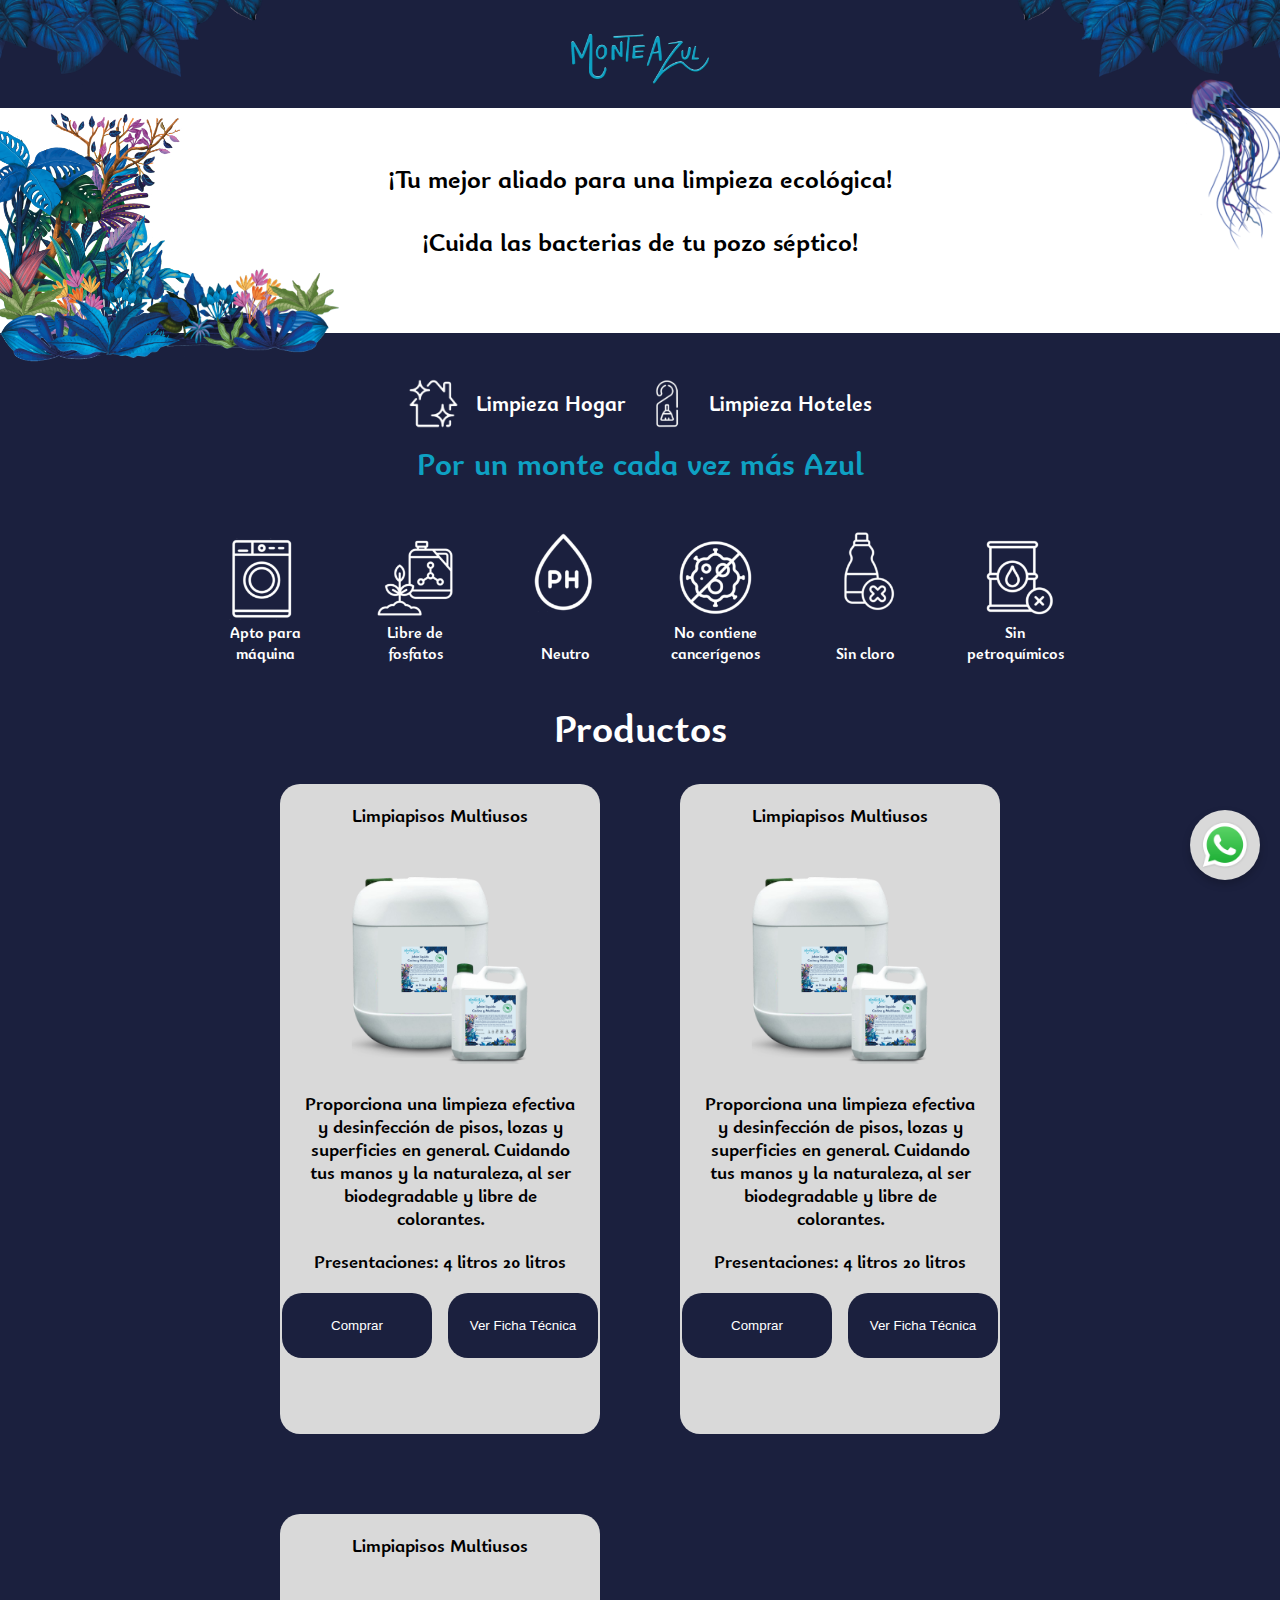
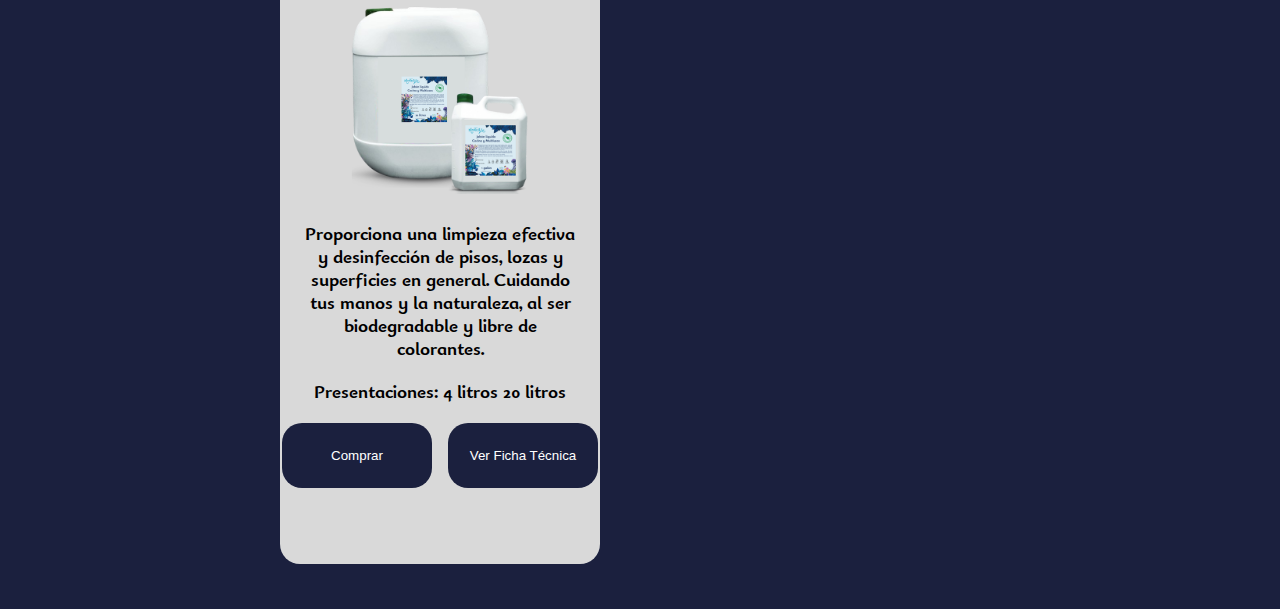
<file: docs/index.html>
<!DOCTYPE html>
<html lang="en">
  <head>
    <meta charset="UTF-8" />
    <meta name="viewport" content="width=device-width, initial-scale=1.0" />
    <title>MonteAzul</title>
    <link rel="stylesheet" href="./styles/styles.css" />
  </head>
  <body>
    <header>
      <img
        class="blue-plant-left"
        src="images/blue-plant-01.png"
        alt="blue-plant"
      />
      <img
        class="blue-plant-right flipX"
        src="images/blue-plant-01.png"
        alt="blue-plant"
      />
      <img class="logo" src="images/logo.png" alt="Title Image" />
    </header>
    <div class="main-content">
      <img class="jellyfish" src="images/jellyfish.png" alt="jellfish" />
      <img class="big-bush" src="images/big-bush.png" alt="big-bush" />
      <img class="long-bush" src="images/long-bush.png" alt="long-bush" />
      <img class="long-bush flipX" src="images/long-bush.png" alt="long-bush" />
      <div class="text-container">
        <h2>¡Tu mejor aliado para una limpieza ecológica!</h2>
        <h3>¡Cuida las bacterias de tu pozo séptico!</h3>
      </div>
    </div>
    <div class="slogan-container">
      <div class="slogan-content">
        <div class="icon-with-text">
          <img
            class="icon"
            src="images/icons/limpieza-hogar.png"
            alt="jellfish"
          />
          <h3>Limpieza Hogar</h3>
        </div>
        <div class="icon-with-text">
          <img
            class="icon"
            src="images/icons/limpieza-hoteles.png"
            alt="jellfish"
          />
          <h3>Limpieza Hoteles</h3>
        </div>
      </div>

      <h3>Por un monte cada vez más Azul</h3>
    </div>
    <div class="properties-content">
      <div class="property">
        <img
          class="icon"
          src="images/icons/apto-para-maquina.png"
          alt="jellfish"
        />
        <h4>Apto para <br />máquina</h4>
      </div>
      <div class="property">
        <img
          class="icon"
          src="images/icons/libre-de-fosfatos.png"
          alt="jellfish"
        />
        <h4>Libre de<br />fosfatos</h4>
      </div>
      <div class="property">
        <img class="icon" src="images/icons/neutro.png" alt="jellfish" />
        <h4>Neutro</h4>
      </div>
      <div class="property">
        <img
          class="icon"
          src="images/icons/no-cancerigenos.png"
          alt="jellfish"
        />
        <h4>No contiene <br />cancerígenos</h4>
      </div>
      <div class="property">
        <img class="icon" src="images/icons/sin-cloro.png" alt="jellfish" />
        <h4>Sin cloro</h4>
      </div>
      <div class="property">
        <img
          class="icon"
          src="images/icons/sin-petroquimicos.png"
          alt="jellfish"
        />
        <h4>Sin <br />petroquímicos</h4>
      </div>
    </div>
    <div class="products-container">
      <h3>Productos</h3>
      <div class="products-content">
        <div class="product-card">
          <h3>Limpiapisos Multiusos</h3>
          <img src="images/product.png" alt="product" />
          <h3>
            Proporciona una limpieza efectiva y desinfección de pisos, lozas y
            superficies en general. Cuidando tus manos y la naturaleza, al ser
            biodegradable y libre de colorantes.
          </h3>
          <h3>Presentaciones: 4 litros 20 litros</h3>
          <div class="horizontal-options">
            <button class="buy-product-button">Comprar</button>
            <button class="details-product-button">Ver Ficha Técnica</button>
          </div>
        </div>
        <div class="product-card">
          <h3>Limpiapisos Multiusos</h3>
          <img src="images/product.png" alt="product" />
          <h3>
            Proporciona una limpieza efectiva y desinfección de pisos, lozas y
            superficies en general. Cuidando tus manos y la naturaleza, al ser
            biodegradable y libre de colorantes.
          </h3>
          <h3>Presentaciones: 4 litros 20 litros</h3>
          <div class="horizontal-options">
            <button class="buy-product-button">Comprar</button>
            <button class="details-product-button">Ver Ficha Técnica</button>
          </div>
        </div>
        <div class="product-card">
          <h3>Limpiapisos Multiusos</h3>
          <img src="images/product.png" alt="product" />
          <h3>
            Proporciona una limpieza efectiva y desinfección de pisos, lozas y
            superficies en general. Cuidando tus manos y la naturaleza, al ser
            biodegradable y libre de colorantes.
          </h3>
          <h3>Presentaciones: 4 litros 20 litros</h3>
          <div class="horizontal-options">
            <button class="buy-product-button">Comprar</button>
            <button class="details-product-button">Ver Ficha Técnica</button>
          </div>
        </div>
      </div>
    </div>

    <!-- Floating Button -->
    <a href="https://wa.me/573183102727" target="_blank" class="floating-btn">
      <img src="images/icons/whatsapp.png" alt="Floating Button Icon" />
    </a>

    <script>
      document.querySelectorAll(".buy-product-button").forEach((button) => {
        button.addEventListener("click", function () {
          window.open(
            "https://www.montekistan.com/jabon-cocina-multiusos-20-litros",
            "_blank"
          );
        });
      });

      document.querySelectorAll(".details-product-button").forEach((button) => {
        button.addEventListener("click", function () {
          window.open(
            "https://www.montekistan.com/jabon-cocina-multiusos-20-litros",
            "_blank"
          );
        });
      });
    </script>
  </body>
</html>
</file>
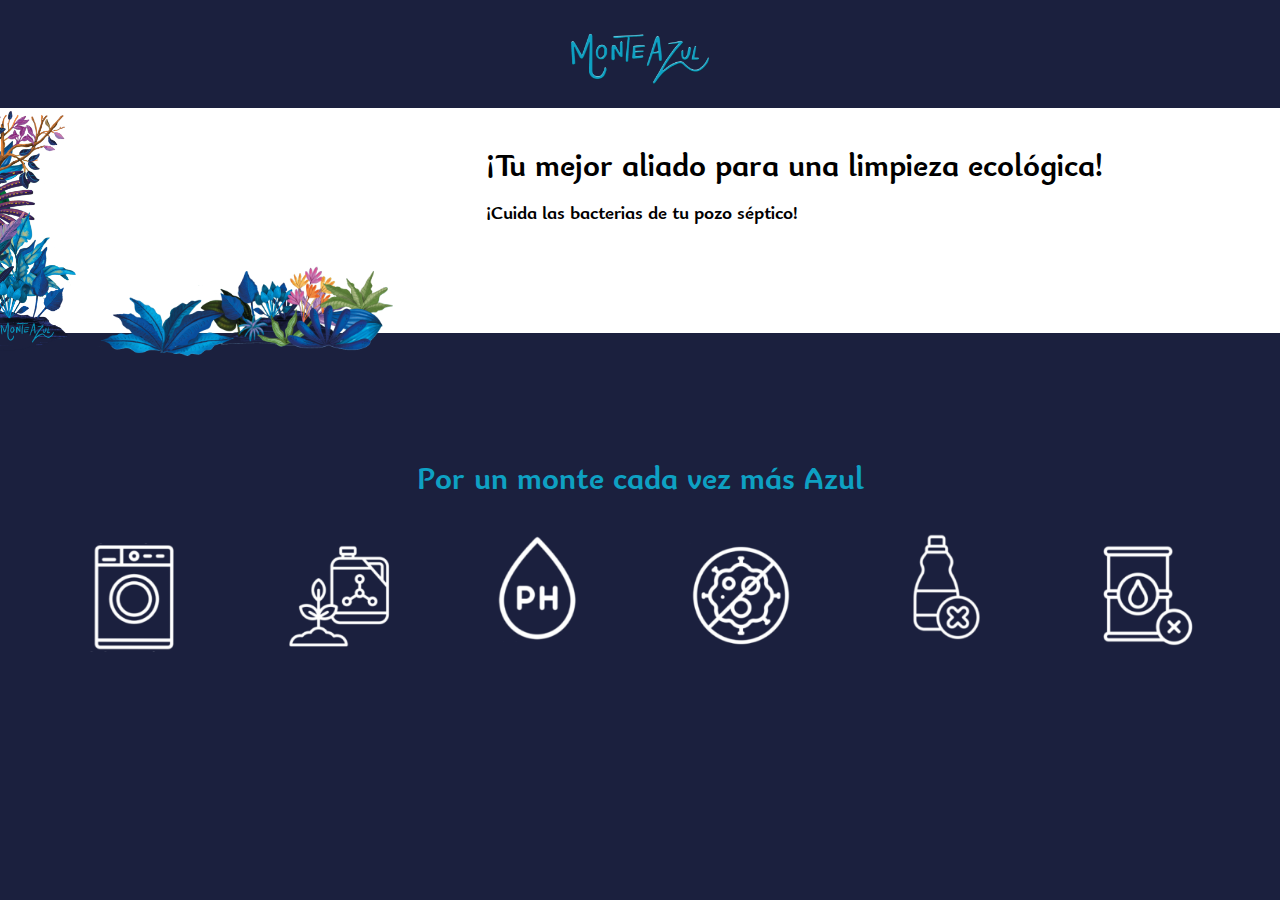
<file: main.html>
<!DOCTYPE html>
<html lang="en">
  <head>
    <meta charset="UTF-8" />
    <meta name="viewport" content="width=device-width, initial-scale=1.0" />
    <title>MonteAzul</title>
    <link rel="stylesheet" href="./styles/styles.css" />
  </head>
  <body>
    <header>
      <img
        class="blue-plant-left"
        src="images/blue-plant-01.png"
        alt="blue-plant"
      />
      <img
        class="blue-plant-right flipX"
        src="images/blue-plant-01.png"
        alt="blue-plant"
      />
      <img class="logo" src="images/logo.png" alt="Title Image" />
    </header>
    <div class="main-content">
      <img class="jellyfish" src="images/jellyfish.png" alt="jellfish" />
      <img class="big-bush" src="images/big-bush.png" alt="big-bush" />
      <img class="long-bush" src="images/long-bush.png" alt="long-bush" />
      <img class="long-bush flipX" src="images/long-bush.png" alt="long-bush" />
      <div class="text-container">
        <h2>¡Tu mejor aliado para una limpieza ecológica!</h2>
        <h3>¡Cuida las bacterias de tu pozo séptico!</h3>
      </div>
    </div>
    <div class="slogan-content">
      <h3>Por un monte cada vez más Azul</h3>
    </div>
    <div class="properties-content">
      <img
        class="icon"
        src="images/icons/apto-para-maquina.png"
        alt="jellfish"
      />
      <img
        class="icon"
        src="images/icons/libre-de-fosfatos.png"
        alt="libre-de-fosfatos"
      />
      <img class="icon" src="images/icons/neutro.png" alt="neutro" />
      <img
        class="icon"
        src="images/icons/no-cancerigenos.png"
        alt="no-cancerigenos"
      />
      <img class="icon" src="images/icons/sin-cloro.png" alt="sin-cloro" />
      <img
        class="icon"
        src="images/icons/sin-petroquimicos.png"
        alt="sin-petroquimicos"
      />
    </div>
  </body>
</html>
</file>
<file: docs/styles/styles.css>
@font-face {
  font-family: "Bainsley";
  src: url("../fonts/Bainsley_Bold.woff2") format("woff2");
  font-weight: bold;
  font-style: normal;
}

@font-face {
  font-family: "Bainsley";
  src: url("../fonts/Bainsley_Bold_Italic.woff2") format("woff2");
  font-weight: bold;
  font-style: italic;
}

@font-face {
  font-family: "Bainsley";
  src: url("../fonts/Bainsley_Italic.woff2") format("woff2");
  font-weight: normal;
  font-style: italic;
}

@font-face {
  font-family: "Bainsley";
  src: url("../fonts/Bainsley_Roman.woff2") format("woff2");
  font-weight: normal;
  font-style: normal;
}

html,
body {
  border: 0;
  margin: 0;
  padding: 0;
  overflow-x: hidden;
  font-family: "Bainsley", sans-serif;
}

body {
  background-color: #1b203e;
}

header {
  position: relative; /* 👈 needed for absolute children */
  height: 12vh;
  display: flex;
  align-items: center;
  flex-direction: column;
  overflow: hidden; /* 👈 prevent children from overflowing */
}

header .logo {
  width: auto;
  height: 6vh;
  margin-top: 3.5vh;
}

header .blue-plant-left {
  position: absolute;
  top: -10vh;
  left: 0;
  transform: translateX(-35vw); /* 👈 replaces left: -35vw */
  height: 19vh;
  width: auto;
}

header .blue-plant-right {
  position: absolute;
  top: -10vh;
  right: 0;
  transform: translateX(32.5vw) scaleX(-1);
  height: 19vh;
  width: auto;
}

.main-content {
  position: relative;
  background-color: white;
  height: 25vh;
  width: 100%;
  /* overflow: hidden; */
  overflow-x: clip;
}

.main-content .text-container {
  display: flex;
  flex-direction: column;
  padding-left: 38vw;
  padding-right: 0vw;
  padding-top: 3vh;
  gap: 1rem;
}

.main-content .text-container h2 {
  font-size: clamp(1.2rem, 2vw, 3rem);
  font-weight: bold;
  line-height: 1.2;
  color: #000000;
  margin: 0;
}

.main-content .text-container h3 {
  font-size: clamp(1.2rem, 2vw, 2rem);
  font-weight: bold;
  line-height: 1.2;
  color: #000000;
  margin: 0;
}

.main-content .jellyfish {
  position: absolute;
  top: -4vh;
  right: 0;
  transform: translateX(6vw); /* 👈 replaces right: -6vw */
  height: 15vh;
  width: auto;
}

.main-content .big-bush {
  position: absolute;
  bottom: -3vh;
  left: 0;
  transform: translateX(-12vw); /* 👈 replaces left: -12vw */
  height: 29.5vh;
  width: auto;
}

.main-content .long-bush {
  position: absolute;
  bottom: -2.5vh;
  left: 5vw;
  height: 10vh;
  width: auto;
}

.main-content .long-bush.flipX {
  right: 0;
  transform: translateX(47vw) scaleX(-1); /* 👈 replaces right: -47vw + flip */
  left: auto; /* keep left unset */
}

.slogan-container {
  height: auto;
  text-align: center;
  padding-top: 5vh;
  justify-content: center;
  display: flex;
  flex-direction: column;
  gap: 1rem;
  margin-bottom: 20px;
}

.slogan-content {
  display: flex;
  flex-direction: row;
  margin: auto;
  width: fit-content;
  gap: 1rem;
}

.slogan-content .icon {
  width: 10vw;
  height: auto;
}

.icon-with-text {
  display: flex;
  flex-direction: row;
  text-align: center;
  align-items: center;
  gap: 1rem;
}

.icon-with-text h3 {
  font-size: 15px !important;
  color: white !important;
}

.slogan-container h3 {
  font-size: clamp(1.5rem, 2.5vw, 3rem);
  font-weight: bold;
  line-height: 1.2;
  color: #0ea1c3;
  margin: 0;
}

.properties-content {
  display: grid;
  grid-template-columns: repeat(auto-fit, minmax(120px, 1fr));
  align-items: center;
  width: fit-content;
  margin: auto;
  padding-bottom: 50px;
}

.properties-content .property {
  display: flex;
  flex-direction: column;
  position: relative;
  text-align: center;
  align-items: center;
}

.properties-content .property h4 {
  color: white;
  height: fit-content;
  margin: auto;
  position: absolute;
  bottom: -10px;
}

.properties-content .icon {
  width: 100%;
  height: auto;
  object-fit: contain;
  margin: auto;
}

.products-container {
  display: flex;
  flex-direction: column;
  margin: auto;
  text-align: center;
  align-items: center;
  padding-bottom: 5vh;
  gap: 2rem;
}

.products-container h3 {
  font-size: clamp(2.5rem, 2.5vw, 3rem);
  font-weight: bold;
  line-height: 1.2;
  color: #ffffff;
  margin: 0;
}

.products-content {
  display: flex;
  flex-direction: column;
  gap: 2rem;
}

.product-card {
  height: 650px;
  width: 85vw;
  background-color: #d9d9d9;
  border-radius: 20px;
}

.product-card img {
  margin-top: 20px;
  width: 80%;
  height: auto;
}

.product-card h3 {
  font-size: clamp(1rem, 1.5vw, 2rem);
  font-weight: light;
  line-height: 1.2;
  color: #000000;
  margin: 20px;
}

.product-card .horizontal-options {
  display: flex;
  flex-direction: row;
  gap: 1rem;
  text-align: center;
  align-items: center;
  margin: auto;
  width: fit-content;
}

.horizontal-options button {
  height: 65px;
  width: 150px;
  background-color: #1b203e;
  color: white;
  border-radius: 20px;
  border-color: #1b203e;
  border-style: hidden;
}

/* Floating Button */
.floating-btn {
  position: fixed;
  bottom: 20px;
  right: 20px;
  background-color: #d9d9d9;
  color: white;
  border: none;
  border-radius: 50%;
  /* padding: 15px; */
  width: 70px;
  height: 70px;
  display: flex;
  justify-content: center;
  align-items: center;
  box-shadow: 0 4px 8px rgba(0, 0, 0, 0.2);
  cursor: pointer;
  transition: transform 0.3s ease, background-color 0.3s ease;
  z-index: 1000;
  text-decoration: none;
}

.floating-btn:hover {
  background-color: #1b203e;
  transform: scale(1.1);
}

.floating-btn img {
  width: 75%;
  height: auto;
}

/* HELPERS */
.flipX {
  -webkit-transform: scaleX(-1);
  transform: scaleX(-1);
}

@media (min-width: 801px) {
  header .blue-plant-left {
    top: -8vh;
    left: 0;
    transform: translateX(-6vw);
  }

  header .blue-plant-right {
    top: -8vh;
    right: 0;
    transform: translateX(6vw) scaleX(-1);
  }

  .main-content .big-bush {
    bottom: -30px;
    transform: translateX(-3vw);
  }

  .main-content .long-bush {
    bottom: -25px;
    left: 10px;
  }

  .main-content .text-container {
    padding-left: 0;
    padding-right: 0;
    align-items: center;
    padding-top: 6.25vh;
    gap: 2rem;
  }

  .main-content .jellyfish {
    transform: translateX(1.25vw);
    height: 25vh;
    top: -7vh;
  }

  .slogan-content .icon {
    width: 4vw;
  }

  .icon-with-text h3 {
    font-size: 22px !important;
  }

  .properties-content {
    grid-template-columns: 150px 150px 150px 150px 150px 150px;
    align-items: center;
    width: fit-content;
    margin: auto;
  }

  .products-content {
    display: grid;
    grid-template-columns: 25vw 25vw;
    gap: 5rem;
  }

  .product-card {
    height: 650px;
    width: 25vw;
  }

  .product-card img {
    width: 200px;
  }
}
</file>
<file: styles/styles.css>
@font-face {
  font-family: "Bainsley";
  src: url("../fonts/Bainsley_Bold.woff2") format("woff2");
  font-weight: bold;
  font-style: normal;
}

@font-face {
  font-family: "Bainsley";
  src: url("../fonts/Bainsley_Bold_Italic.woff2") format("woff2");
  font-weight: bold;
  font-style: italic;
}

@font-face {
  font-family: "Bainsley";
  src: url("../fonts/Bainsley_Italic.woff2") format("woff2");
  font-weight: normal;
  font-style: italic;
}

@font-face {
  font-family: "Bainsley";
  src: url("../fonts/Bainsley_Roman.woff2") format("woff2");
  font-weight: normal;
  font-style: normal;
}

html,
body {
  border: 0;
  margin: 0;
  padding: 0;
  overflow-x: hidden;
  font-family: "Bainsley", sans-serif;
}

body {
  background-color: #1b203e;
}

header {
  position: relative; /* 👈 needed for absolute children */
  height: 12vh;
  display: flex;
  align-items: center;
  flex-direction: column;
  overflow: hidden; /* 👈 prevent children from overflowing */
}

header .logo {
  width: auto;
  height: 6vh;
  margin-top: 3.5vh;
}

header .blue-plant-left {
  position: absolute;
  top: -10vh;
  left: 0;
  transform: translateX(-35vw); /* 👈 replaces left: -35vw */
  height: 19vh;
  width: auto;
}

header .blue-plant-right {
  position: absolute;
  top: -10vh;
  right: 0;
  transform: translateX(32.5vw) scaleX(-1);
  height: 19vh;
  width: auto;
}

.main-content {
  position: relative;
  background-color: white;
  height: 25vh;
  width: 100%;
  /* overflow: hidden; */
  overflow-x: clip;
}

.main-content .text-container {
  display: flex;
  flex-direction: column;
  padding-left: 38vw;
  padding-top: 4.25vh;
  gap: 1rem;
}

.main-content .text-container h2 {
  font-size: clamp(1.5rem, 2.5vw, 3rem);
  font-weight: bold;
  line-height: 1.2;
  color: #000000;
  margin: 0;
}

.main-content .text-container h3 {
  font-size: clamp(1rem, 1.5vw, 2rem);
  font-weight: bold;
  line-height: 1.2;
  color: #000000;
  margin: 0;
}

.main-content .jellyfish {
  position: absolute;
  top: -4vh;
  right: 0;
  transform: translateX(6vw); /* 👈 replaces right: -6vw */
  height: 15vh;
  width: auto;
}

.main-content .big-bush {
  position: absolute;
  bottom: -3vh;
  left: 0;
  transform: translateX(-12vw); /* 👈 replaces left: -12vw */
  height: 29.5vh;
  width: auto;
}

.main-content .long-bush {
  position: absolute;
  bottom: -2.5vh;
  left: 5vw;
  height: 10vh;
  width: auto;
}

.main-content .long-bush.flipX {
  right: 0;
  transform: translateX(47vw) scaleX(-1); /* 👈 replaces right: -47vw + flip */
  left: auto; /* keep left unset */
}

.slogan-content {
  height: auto;
  text-align: center;
  padding-top: 14vh;
}

.slogan-content h3 {
  font-size: clamp(1.5rem, 2.5vw, 3rem);
  font-weight: bold;
  line-height: 1.2;
  color: #0ea1c3;
  margin: 0;
}

.properties-content {
  display: grid;
  grid-template-columns: repeat(auto-fit, minmax(120px, 1fr));
  /* gap: 0.5rem;  */
  padding-left: 3vw;
  padding-right: 3vw;
}

.properties-content .icon {
  width: 100%;
  height: auto;
  object-fit: contain;
}

/* HELPERS */
.flipX {
  -webkit-transform: scaleX(-1);
  transform: scaleX(-1);
}
</file>
